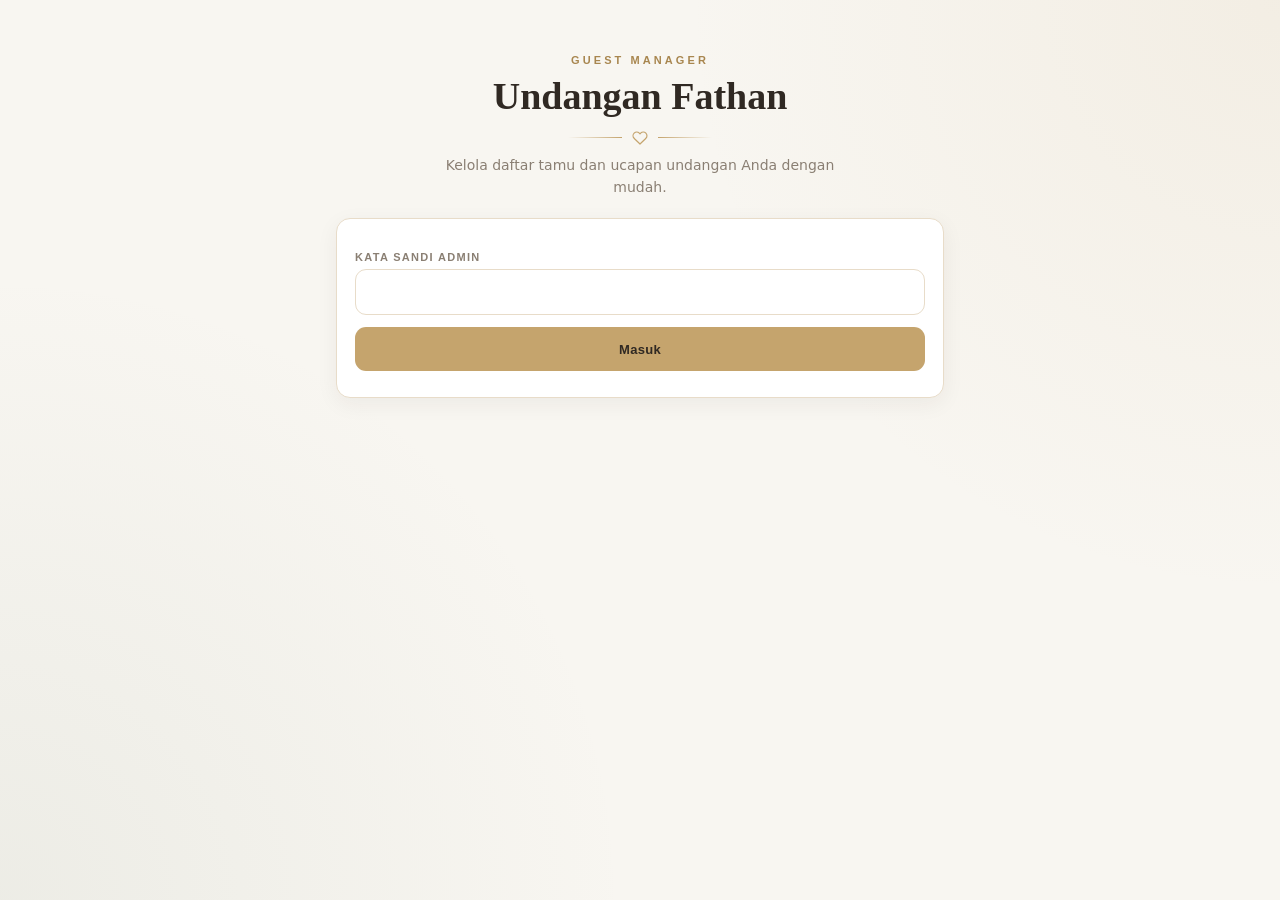
<file: admin.html>
<!DOCTYPE html>
<html lang="id">
<head>
<meta charset="utf-8">
<meta name="viewport" content="width=device-width,initial-scale=1">
<meta name="robots" content="noindex,nofollow">
<title>Panel Undangan Khitan</title>
<style>
:root{--g:#2f4a3c;--gd:#1d3027;--gold:#b8935a;--ivory:#fbf8f1;--sagel:#e7ede4;--ink:#38413b;--mut:#7b857d;--line:#e4dccb}
*{box-sizing:border-box;margin:0;padding:0;-webkit-tap-highlight-color:transparent}
body{font:14px/1.6 system-ui,-apple-system,'Segoe UI',sans-serif;background:var(--ivory);color:var(--ink);min-height:100vh}
.w{max-width:560px;margin:0 auto;padding:18px 16px 60px}
h1{font-family:Georgia,serif;font-size:22px;color:var(--g);font-weight:600}
.top small{color:var(--mut)}
.card{background:#fff;border:1px solid var(--line);border-radius:16px;padding:16px;margin:14px 0;box-shadow:0 4px 14px rgba(47,74,60,.05)}
input[type=text],input[type=password],input[type=tel],textarea{width:100%;border:1px solid #d8cfbb;border-radius:10px;padding:10px 12px;font:inherit;background:var(--ivory);outline:0}
input:focus,textarea:focus{border-color:var(--gold)}
textarea{min-height:110px;resize:vertical}
label.l{display:block;font-size:11px;letter-spacing:.1em;text-transform:uppercase;color:var(--mut);margin:10px 0 4px}
.b{border:0;border-radius:10px;padding:9px 14px;font:600 13px inherit;background:var(--g);color:#fff;cursor:pointer}
.b.o{background:#fff;color:var(--g);border:1px solid var(--g)}
.b.r{background:#fff;color:#a8483b;border:1px solid #e3b9b2}
.b.wa{background:#1fa855}
.b.s{padding:6px 10px;font-size:12px}
.b:disabled{opacity:.5}
.st{display:grid;grid-template-columns:repeat(3,1fr);gap:8px;margin:14px 0}
.st div{background:#fff;border:1px solid var(--line);border-radius:14px;text-align:center;padding:10px 4px}
.st b{display:block;font:600 26px Georgia,serif;color:var(--g)}
.st span{font-size:11px;color:var(--mut);text-transform:uppercase;letter-spacing:.1em}
.tabs{display:flex;gap:6px;margin:6px 0}
.tabs button{flex:1;padding:10px;border:1px solid var(--line);border-radius:12px;background:#fff;font:600 13px inherit;color:var(--mut);cursor:pointer}
.tabs button.on{background:var(--g);color:#fff;border-color:var(--g)}
.row{display:flex;gap:8px}.row>*{flex:1}
.g{border-top:1px solid var(--line);padding:12px 0}.g:first-child{border-top:0}
.g .n{font-weight:600;overflow-wrap:anywhere}
.g .m{font-size:12px;color:var(--mut)}
.g .a{display:flex;flex-wrap:wrap;gap:6px;margin-top:8px}
.tg{display:inline-block;font-size:10px;font-weight:600;padding:2px 8px;border-radius:99px;margin-left:4px;vertical-align:middle}
.tg.ok{background:#dcf1e3;color:#177a3e}.tg.no{background:#fdebd0;color:#9a5b0d}.tg.u{background:var(--sagel);color:var(--g)}
.tg.t{background:#f5e0dc;color:#9a4a3d}.tg.r{background:#f4ecd2;color:#8a6d22}
.sw{display:flex;align-items:center;justify-content:space-between;gap:12px;padding:10px 0;border-top:1px solid var(--line)}
.sw:first-of-type{border-top:0}
.sw input{width:42px;height:22px;accent-color:var(--g)}
.msg{font-size:13px;margin-top:8px;color:#a8483b}
.hide{display:none!important}
.prev{border:1px solid var(--line);border-radius:12px;overflow:hidden;background:#f2f2f2}
.prev img{width:100%;display:block;aspect-ratio:1200/630;object-fit:cover;background:#ccc}
.prev div{padding:8px 12px;font-size:12px}.prev b{display:block}
.toast{position:fixed;left:50%;bottom:24px;transform:translateX(-50%);background:var(--gd);color:#fff;padding:10px 18px;border-radius:99px;font-size:13px;opacity:0;pointer-events:none;transition:.3s;z-index:9}
.toast.on{opacity:1}
.st.st5{grid-template-columns:repeat(6,1fr)}.st.st5 div{grid-column:span 2}.st.st5 div:nth-child(n+4){grid-column:span 3}
.st small{display:block;font-size:10px;color:var(--mut);margin-top:2px}
.fld{display:grid;grid-template-columns:1fr 1fr;gap:8px}.fld .full{grid-column:1/-1}
@media(max-width:420px){.fld{grid-template-columns:1fr}}
.ov{position:fixed;inset:0;z-index:40;display:grid;place-items:center;padding:20px;background:rgba(48,41,35,.45)}
.ov .dl{width:100%;max-width:380px;background:#fff;border-radius:18px;padding:20px}
.ov h3{font-family:Georgia,serif;margin-bottom:8px}
select{width:100%;border:1px solid #d8cfbb;border-radius:10px;padding:10px 12px;font:inherit;background:var(--ivory)}
input[type=date],input[type=time],input[type=url]{width:100%;border:1px solid #d8cfbb;border-radius:10px;padding:10px 12px;font:inherit;background:var(--ivory);outline:0}
</style>
<link rel="stylesheet" href="panel/panel-klien.css">
</head>
<body>
<div class="w">
 <div class="top"><h1>Panel Admin</h1><small id="jd"></small></div>

 <div id="vInfo" class="card hide"></div>

 <form id="vLogin" class="card hide">
  <label class="l" for="pw">Kata sandi admin</label>
  <input type="password" id="pw" autocomplete="current-password" required>
  <button class="b" style="margin-top:12px;width:100%" id="bm">Masuk</button>
  <div class="msg" id="lm"></div>
 </form>

 <div id="vApp" class="hide">
  <div class="st st5"><div><b id="sT">0</b><span>Tamu</span></div><div><b id="sK">0</b><span>Sudah dikirim</span></div><div><b id="sU">0</b><span>Ucapan</span></div><div><b id="sH">0</b><span>RSVP hadir</span><small id="sHo"></small></div><div><b id="sN">0</b><span>RSVP tidak hadir</span></div></div>
  <div class="tabs"><button data-t="tamu" class="on">Tamu</button><button data-t="ucapan">Ucapan</button><button data-t="set">Pengaturan</button></div>

  <div id="pTamu">
   <div class="card">
    <label class="l" for="tn" style="margin-top:0">Nama tamu</label>
    <input type="text" id="tn" maxlength="40" placeholder="Contoh: Bapak Andi">
    <label class="l" for="tw">No. WhatsApp (boleh kosong)</label>
    <input type="tel" id="tw" placeholder="0812xxxxxxx">
    <div class="row" style="margin-top:12px"><button class="b" id="tAdd">Tambah</button><button class="b o" id="tBulkB">Tambah banyak sekaligus</button></div>
    <div id="bulk" class="hide">
     <label class="l">Satu tamu per baris. Nomor WA setelah koma.</label>
     <textarea id="bt" placeholder="Bapak Andi, 0812xxxx&#10;Ibu Rina&#10;Keluarga Besar Hendra, 0857xxxx"></textarea>
     <button class="b" id="bSave" style="margin-top:8px;width:100%">Simpan semua</button>
    </div>
   </div>
   <input type="text" id="cari" placeholder="Cari nama tamu...">
   <div class="card" id="lTamu"></div>
  </div>

  <div id="pUcapan" class="hide"><div class="card" id="sumU"></div><div class="card" id="lUcapan"></div></div>

  <div id="pSet" class="hide">
   <div class="card" id="cSw">
    <div class="sw" id="rUp"><span>Tampilkan ucapan ke tamu lain</span><input type="checkbox" id="cUp"></div>
    <div class="sw" id="rDoa"><span>Tampilkan bagian "Doa &amp; Harapan"</span><input type="checkbox" id="cDoa"></div>
    <div class="sw" id="rGal"><span>Tampilkan "Galeri Foto"</span><input type="checkbox" id="cGal"></div>
    <div class="sw" id="rKon"><span>Tampilkan "Kontak Keluarga"</span><input type="checkbox" id="cKon"></div>
    <div class="sw" id="rTm"><span>Tampilkan "Turut Mengundang"</span><input type="checkbox" id="cTm"></div>
    <div class="sw" id="rR1"><span>Tampilkan rekening 1</span><input type="checkbox" id="cR1"></div>
    <div class="sw" id="rR2"><span>Tampilkan rekening 2</span><input type="checkbox" id="cR2"></div>
    <div class="sw" id="rUr"><span>Urutan nama orang tua<br><small style="color:var(--mut)">Yang tampil lebih dulu di profil dan penutup</small></span><select id="cUr" style="width:auto"><option value="ayah">Ayah dulu</option><option value="ibu">Ibu dulu</option></select></div>
   </div>
   <div class="card" id="cAc">
    <label class="l" style="margin-top:0">Informasi acara (sesi pertama)</label>
    <p style="font-size:12px;color:var(--mut);margin-bottom:8px">Kosongkan kolom untuk memakai data asli undangan. Perubahan langsung tampil di undangan, termasuk hitung mundur.</p>
    <div class="fld">
     <div><label class="l" for="aTgl">Tanggal</label><input type="date" id="aTgl"></div>
     <div><label class="l" for="aMu">Jam mulai</label><input type="time" id="aMu"></div>
     <div><label class="l" for="aSe">Jam selesai</label><input type="time" id="aSe"></div>
     <div><label class="l" for="aTp">Nama tempat</label><input type="text" id="aTp" maxlength="150"></div>
     <div class="full"><label class="l" for="aAl">Alamat</label><input type="text" id="aAl" maxlength="300"></div>
     <div class="full"><label class="l" for="aMp">Link Google Maps</label><input type="url" id="aMp" placeholder="https://maps.google.com/..."></div>
    </div>
    <div style="margin-top:8px"><button class="b o s" id="aR">Kosongkan semua (pakai data asli)</button></div>
   </div>
   <div class="card" id="cPs">
    <label class="l" for="ps" style="margin-top:0">Pesan undangan</label>
    <textarea id="ps" style="min-height:260px"></textarea>
    <small style="color:var(--mut)">Kata dalam kurung kurawal diganti otomatis: {nama} {anak} {ayah} {ibu} {tanggal} {acara} {link}. Jangan hapus tanda kurung kurawalnya.</small>
    <div style="margin-top:8px"><button class="b o s" id="psR">Kembalikan bawaan</button></div>
   </div>
   <div class="card" id="cPv"><label class="l" style="margin-top:0">Tampilan link saat dikirim</label><div class="prev"><img id="pvI" alt=""><div><b id="pvT"></b><span id="pvD"></span></div></div></div>
   <button class="b" id="setS" style="width:100%">Simpan pengaturan</button>
   <button class="b r" id="out" style="width:100%;margin-top:10px">Keluar</button>
  </div>
 </div>
</div>
<div class="toast" id="toast"></div>

<script src="data/data-undangan.js?v=pa"></script>
<script src="js/fb.js"></script>
<script>
(function(){
'use strict';
var D=window.DATA||{},FB=window.FB;
var $=function(s){return document.querySelector(s)};
var HARI=['Minggu','Senin','Selasa','Rabu','Kamis','Jumat','Sabtu'],BLN=['Januari','Februari','Maret','April','Mei','Juni','Juli','Agustus','September','Oktober','November','Desember'];
var an=D.anak||{},ZONA=D.zona||'WIB';
var ACARA=(Array.isArray(D.acara)?D.acara:(D.acara?[D.acara]:[])).filter(function(a){return a&&(a.tanggal||a.tempat)});
var NAMA=an.panggilan||an.nama||'';
var S={tamu:[],ucapan:[],set:{}};
function judul(){$('#jd').textContent='Undangan '+NAMA}
judul();
function esc(s){return String(s==null?'':s).replace(/[&<>"']/g,function(c){return {'&':'&amp;','<':'&lt;','>':'&gt;','"':'&quot;',"'":'&#39;'}[c]})}
function toast(m){var t=$('#toast');t.textContent=m;t.classList.add('on');clearTimeout(toast.t);toast.t=setTimeout(function(){t.classList.remove('on')},2600)}
function tgl(s){var p=String(s||'').split('-');if(p.length<3)return '';var d=new Date(+p[0],+p[1]-1,+p[2]);return HARI[d.getDay()]+', '+(+p[2])+' '+BLN[+p[1]-1]+' '+p[0]}
function jam(e){return e.jamMulai?e.jamMulai.replace(':','.')+(e.jamSelesai?' - '+e.jamSelesai.replace(':','.'):' - selesai')+' '+ZONA:''}
/* sesi acara dengan perubahan dari pengaturan (bila ada) */
function sesi(){
  var a=ACARA.map(function(x){return Object.assign({},x)});
  if(a[0]){var m={acTanggal:'tanggal',acJamMulai:'jamMulai',acJamSelesai:'jamSelesai',acTempat:'tempat',acAlamat:'alamat',acMaps:'maps'};
    Object.keys(m).forEach(function(k){var v=S.set[k];if(typeof v==='string'&&v.trim())a[0][m[k]]=v.trim()})}
  return a;
}
function ev(e,i){return [e.judul||(i===0?'Khitan':i===1?'Resepsi Khitan':'Sesi '+(i+1)),tgl(e.tanggal),jam(e),[e.tempat,e.alamat].filter(Boolean).join(', ')].filter(Boolean).join('\n')}
function salin(t,m){if(navigator.clipboard&&window.isSecureContext)navigator.clipboard.writeText(t).then(function(){toast(m)});else{var a=document.createElement('textarea');a.value=t;document.body.appendChild(a);a.select();document.execCommand('copy');a.remove();toast(m)}}

var DEFAULT="Assalamu'alaikum Wr. Wb.\n\nKepada Yth.\n{nama}\n\nDengan memohon rahmat dan ridho Allah SWT, kami bermaksud mengundang Bapak/Ibu/Saudara/i untuk menghadiri acara tasyakuran khitan putra kami:\n\n*{anak}*\nPutra dari Bapak {ayah} & Ibu {ibu}\n\n{acara}\n\nBuka undangan digital kami di:\n{link}\n\nMerupakan kehormatan dan kebahagiaan bagi kami apabila Bapak/Ibu/Saudara/i berkenan hadir dan memberikan doa untuk ananda.\n\nWassalamu'alaikum Wr. Wb.\nHormat kami,\nKeluarga Bapak {ayah} & Ibu {ibu}";
var BASEURL=(D.siteUrl&&D.siteUrl.indexOf('...')<0?D.siteUrl:location.href.replace(/admin\.html.*$/,''));
if(BASEURL.slice(-1)!=='/')BASEURL+='/';
function link(n){return BASEURL+'?to='+encodeURIComponent(n)}
function pesan(n){
  var t=S.set.pesan||DEFAULT,ss=sesi(),u=ss[0]||{};
  var v={nama:n,anak:an.nama||an.panggilan||'',ayah:an.ayah||'',ibu:an.ibu||'',tanggal:tgl(u.tanggal),acara:ss.map(ev).join('\n\n'),link:link(n)};
  return t.replace(/\{(\w+)\}/g,function(m,k){return k in v?v[k]:m}).replace(/\n{3,}/g,'\n\n');
}
function nomor(s){s=String(s||'').replace(/\D/g,'');if(!s)return '';if(s.indexOf('62')===0)return s;if(s[0]==='0')return '62'+s.slice(1);if(s[0]==='8')return '62'+s;return s}

function view(v){['vInfo','vLogin','vApp'].forEach(function(i){$('#'+i).classList.toggle('hide',i!==v)})}
function info(h){$('#vInfo').innerHTML=h;view('vInfo')}
function gagal(e){
  if(e&&(e.status===401||e.status===403)){FB.logout();view('vLogin');$('#lm').textContent='Tidak diizinkan. Masuk ulang.';return}
  toast('Terjadi kesalahan: '+(e&&e.message||e));
}

if(!FB||!FB.aktif){info('<b>Belum disambungkan</b><br>Pengaturan Firebase belum diisi (apiKey, projectId, atau kode di data/data-undangan.js). Hubungi pembuat undangan.');}
else if(FB.sudahLogin())muat();else view('vLogin');

$('#vLogin').onsubmit=function(e){
  e.preventDefault();var b=$('#bm');b.disabled=true;$('#lm').textContent='';
  FB.login($('#pw').value).then(function(){$('#pw').value='';muat()}).catch(function(er){$('#lm').textContent=er.pesan||'Gagal masuk'}).then(function(){b.disabled=false});
};

function muat(){
  view('vApp');
  FB.pengaturan().then(function(p){
    if(p){S.set=p}else{var d={ucapanPublik:D.ucapanPublik!==false,turutTampil:!!D.turutMengundangTampil,rekening1:true,rekening2:true,galeriTampil:true,doaTampil:true,kontakTampil:true,urutOrtu:'ayah',pesan:''};S.set=d;FB.simpanPengaturan(d).catch(function(){})}
    isiSet();render();
  }).catch(gagal);
  Promise.all([FB.tamuDaftar(),FB.daftarUcapan(true)]).then(function(r){S.tamu=r[0];S.ucapan=r[1];render()}).catch(gagal);
}

function render(){
  var c={hadir:0,tidak:0,ragu:0},orang=0;S.ucapan.forEach(function(u){if(c[u.hadir]!==undefined)c[u.hadir]++;if(u.hadir==='hadir')orang+=(+u.jumlah||1)});
  $('#sT').textContent=S.tamu.length;$('#sK').textContent=S.tamu.filter(function(t){return t.terkirim}).length;$('#sU').textContent=S.ucapan.length;
  $('#sH').textContent=c.hadir;$('#sN').textContent=c.tidak;$('#sHo').textContent=c.hadir?'('+orang+' orang)':'';
  var sudah={};S.ucapan.forEach(function(u){sudah[String(u.nama).trim().toLowerCase()]=1});
  var q=$('#cari').value.trim().toLowerCase();
  var L=S.tamu.filter(function(t){return !q||t.nama.toLowerCase().indexOf(q)>-1});
  $('#lTamu').innerHTML=L.length?L.map(function(t){
    return '<div class="g"><div class="n">'+esc(t.nama)+' <span class="tg '+(t.terkirim?'ok':'no')+'">'+(t.terkirim?'Terkirim':'Belum dikirim')+'</span>'+(sudah[t.nama.trim().toLowerCase()]?' <span class="tg u">Sudah mengucapkan</span>':'')+'</div>'+
    '<div class="m">'+(t.wa?esc(t.wa):'Tanpa nomor WhatsApp')+'</div><div class="a">'+
    '<button class="b wa s" data-a="wa" data-id="'+t.id+'">'+(t.wa?'Kirim WhatsApp':'Pilih kontak WhatsApp')+'</button>'+
    '<button class="b o s" data-a="pesan" data-id="'+t.id+'">Salin pesan</button><button class="b o s" data-a="link" data-id="'+t.id+'">Salin link</button>'+
    '<button class="b o s" data-a="ubah" data-id="'+t.id+'">Ubah</button>'+
    '<button class="b r s" data-a="hapus" data-id="'+t.id+'">Hapus</button></div></div>'}).join(''):'<div class="m">Belum ada tamu.</div>';
  $('#sumU').innerHTML='<b>Kehadiran:</b> <span class="tg ok">Hadir '+c.hadir+(c.hadir?' ('+orang+' orang)':'')+'</span> <span class="tg t">Tidak hadir '+c.tidak+'</span> <span class="tg r">Masih ragu '+c.ragu+'</span>';
  var HD={hadir:['Hadir','ok'],tidak:['Tidak hadir','t'],ragu:['Masih ragu','r']};
  $('#lUcapan').innerHTML=S.ucapan.length?S.ucapan.map(function(u){var h=HD[u.hadir]||HD.hadir;
    return '<div class="g"><div class="n">'+esc(u.nama)+' <span class="tg '+h[1]+'">'+h[0]+(u.hadir==='hadir'&&u.jumlah>1?' - '+esc(u.jumlah)+' orang':'')+'</span></div><div style="white-space:pre-line;overflow-wrap:anywhere">'+esc(u.isi)+'</div><div class="m">'+(u.waktu?u.waktu.toLocaleString('id-ID'):'')+'</div><div class="a"><button class="b r s" data-a="hu" data-id="'+u.id+'">Hapus</button></div></div>'}).join(''):'<div class="m">Belum ada ucapan.</div>';
}
$('#cari').oninput=render;

/* dialog ubah tamu (nama dan nomor WhatsApp) */
function dialogUbah(t){
  var o=document.createElement('div');o.className='ov';
  o.innerHTML='<div class="dl" role="dialog" aria-modal="true"><h3>Ubah tamu</h3><label class="l" for="eN">Nama tamu</label><input type="text" id="eN" maxlength="40"><label class="l" for="eW">No. WhatsApp (boleh kosong)</label><input type="tel" id="eW"><div class="row" style="margin-top:14px"><button class="b o" id="eB">Batal</button><button class="b" id="eS">Simpan</button></div></div>';
  document.body.appendChild(o);$('#eN').value=t.nama;$('#eW').value=t.wa||'';$('#eN').focus();
  function tutup(){o.remove()}
  o.onclick=function(e){if(e.target===o)tutup()};$('#eB').onclick=tutup;
  $('#eS').onclick=function(){
    var n=$('#eN').value.trim().slice(0,40),w=$('#eW').value.trim();
    if(!n){toast('Isi nama tamu');return}
    if(S.tamu.some(function(x){return x.id!==t.id&&x.nama.toLowerCase()===n.toLowerCase()})){toast('Nama sudah ada di daftar');return}
    var b=$('#eS');b.disabled=true;
    FB.tamuUbah(t.id,{nama:n,wa:w}).then(function(){t.nama=n;t.wa=w;tutup();render();toast('Data tamu diubah')}).catch(function(e){b.disabled=false;gagal(e)});
  };
}

document.addEventListener('click',function(e){
  var b=e.target.closest('button[data-a]');if(!b)return;
  var id=b.dataset.id,a=b.dataset.a,t=S.tamu.filter(function(x){return x.id===id})[0];
  if(a==='wa'&&t){
    var n=nomor(t.wa);window.open('https://wa.me/'+n+'?text='+encodeURIComponent(pesan(t.nama)),'_blank');
    FB.tamuUbah(id,{terkirim:true}).then(function(){t.terkirim=true;render()}).catch(gagal);
  }else if(a==='pesan'&&t)salin(pesan(t.nama),'Pesan tersalin');
  else if(a==='link'&&t)salin(link(t.nama),'Link tersalin');
  else if(a==='ubah'&&t)dialogUbah(t);
  else if(a==='hapus'&&t){if(confirm('Hapus tamu "'+t.nama+'"?'))FB.tamuHapus(id).then(function(){S.tamu=S.tamu.filter(function(x){return x.id!==id});render()}).catch(gagal)}
  else if(a==='hu'){if(confirm('Hapus ucapan ini?'))FB.ucapanHapus(id).then(function(){S.ucapan=S.ucapan.filter(function(x){return x.id!==id});render()}).catch(gagal)}
});

$('#tAdd').onclick=function(){
  var n=$('#tn').value.trim().slice(0,40);if(!n){toast('Isi nama tamu');return}
  if(S.tamu.some(function(t){return t.nama.toLowerCase()===n.toLowerCase()})){toast('Nama sudah ada di daftar');return}
  FB.tamuTambah({nama:n,wa:$('#tw').value.trim()}).then(function(t){S.tamu.push(t);$('#tn').value='';$('#tw').value='';render();toast('Tamu ditambahkan')}).catch(gagal);
};
$('#tBulkB').onclick=function(){$('#bulk').classList.toggle('hide')};
$('#bSave').onclick=function(){
  var have={};S.tamu.forEach(function(t){have[t.nama.toLowerCase()]=1});
  var L=[];$('#bt').value.split('\n').forEach(function(r){var p=r.split(',');var n=p[0].trim().slice(0,40);if(n&&!have[n.toLowerCase()]){have[n.toLowerCase()]=1;L.push({nama:n,wa:(p[1]||'').trim()})}});
  if(!L.length){toast('Tidak ada tamu baru');return}
  var b=$('#bSave');b.disabled=true;
  Promise.all(L.map(function(x){return FB.tamuTambah(x)})).then(function(r){S.tamu=S.tamu.concat(r);$('#bt').value='';render();toast(r.length+' tamu disimpan')}).catch(gagal).then(function(){b.disabled=false});
};

document.querySelectorAll('.tabs button').forEach(function(b){b.onclick=function(){
  document.querySelectorAll('.tabs button').forEach(function(x){x.classList.toggle('on',x===b)});
  $('#pTamu').classList.toggle('hide',b.dataset.t!=='tamu');$('#pUcapan').classList.toggle('hide',b.dataset.t!=='ucapan');$('#pSet').classList.toggle('hide',b.dataset.t!=='set');
}});

/* true/false di data-undangan.js > "panelAdmin": tampilkan atau sembunyikan tiap pengaturan di panel ini */
function panelAdmin(){
  var P=D.panelAdmin||{};function on(k){var v=P[k];return !(v===false||v===0||(typeof v==='string'&&/^(false|0|tidak|no|off|sembunyi)$/i.test(v.trim())))}
  function tampil(sel,ok){var e=$(sel);if(e)e.style.display=ok?'':'none'}
  tampil('#rUp',on('ucapanPublik'));tampil('#rTm',on('turutMengundang'));
  ['#rDoa','#rGal','#rKon'].forEach(function(s){tampil(s,on('bagianUndangan'))});
  tampil('#rR1',on('rekening'));tampil('#rR2',on('rekening'));
  tampil('#rUr',on('urutanNama')&&on('urutanKeluarga'));tampil('#cAc',on('informasiAcara'));tampil('#cPs',on('pesanWa'));tampil('#cPv',on('pratinjauLink'));
  var barisAda=['#rUp','#rDoa','#rGal','#rKon','#rTm','#rR1','#rR2','#rUr'].some(function(s){var e=$(s);return e&&e.style.display!=='none'&&!e.classList.contains('hide')});
  tampil('#cSw',barisAda);
  var ada=barisAda||on('informasiAcara')||on('pesanWa')||on('pratinjauLink');
  var tab=document.querySelector('.tabs button[data-t="set"]');if(tab)tab.style.display=ada?'':'none';
  tampil('#setS',ada);
}
function isiSet(){
  $('#cUp').checked=S.set.ucapanPublik!==false;$('#cTm').checked=!!S.set.turutTampil;$('#cR1').checked=S.set.rekening1!==false;$('#cR2').checked=S.set.rekening2!==false;
  $('#cDoa').checked=S.set.doaTampil!==false;$('#cGal').checked=S.set.galeriTampil!==false;$('#cKon').checked=S.set.kontakTampil!==false;
  $('#cUr').value=S.set.urutOrtu==='ibu'?'ibu':'ayah';
  $('#ps').value=S.set.pesan||DEFAULT;
  var a0=ACARA[0]||{};
  $('#aTgl').value=S.set.acTanggal||'';$('#aMu').value=S.set.acJamMulai||'';$('#aSe').value=S.set.acJamSelesai||'';$('#aTp').value=S.set.acTempat||'';$('#aAl').value=S.set.acAlamat||'';$('#aMp').value=S.set.acMaps||'';
  $('#aTgl').title='Data asli: '+(a0.tanggal||'-');$('#aTp').placeholder=a0.tempat||'';$('#aAl').placeholder=a0.alamat||'';
  $('#rTm').classList.toggle('hide',!(D.turutMengundang&&D.turutMengundang.length));
  var h=(D.hadiah||[]).length;$('#rR1').classList.toggle('hide',h<1);$('#rR2').classList.toggle('hide',h<2);
  panelAdmin();pratinjau();
}
function pratinjau(){
  var u=sesi()[0]||{};
  $('#pvI').src=BASEURL+'foto/og.jpg';$('#pvT').textContent='Undangan Walimatul Khitan '+NAMA;
  $('#pvD').textContent='Kami mengundang Anda ke Walimatul Khitan '+NAMA+(u.tanggal?' - '+tgl(u.tanggal):'')+(u.tempat?' di '+u.tempat:'')+'.';
}
$('#psR').onclick=function(){$('#ps').value=DEFAULT};
$('#aR').onclick=function(){['#aTgl','#aMu','#aSe','#aTp','#aAl','#aMp'].forEach(function(s){$(s).value=''})};
$('#setS').onclick=function(){
  var p=$('#ps').value.trim(),mp=$('#aMp').value.trim();
  if(mp&&!/^https:\/\//i.test(mp)){toast('Link Google Maps harus diawali https://');return}
  var o={ucapanPublik:$('#cUp').checked,turutTampil:$('#cTm').checked,rekening1:$('#cR1').checked,rekening2:$('#cR2').checked,
    doaTampil:$('#cDoa').checked,galeriTampil:$('#cGal').checked,kontakTampil:$('#cKon').checked,urutOrtu:$('#cUr').value,
    acTanggal:$('#aTgl').value,acJamMulai:$('#aMu').value,acJamSelesai:$('#aSe').value,acTempat:$('#aTp').value.trim(),acAlamat:$('#aAl').value.trim(),acMaps:mp,
    pesan:p===DEFAULT?'':p};
  FB.simpanPengaturan(o).then(function(){
    S.set=o;pratinjau();
    return FB.pengaturan().catch(function(){return null});
  }).then(function(p){
    var cocok=p&&Object.keys(o).every(function(k){return k==='pesan'||(p[k]===undefined?(o[k]===''||o[k]===false?false:false):p[k]===o[k])});
    toast(cocok?'Pengaturan disimpan dan sudah aktif di undangan':'Tersimpan, tetapi belum terbaca oleh halaman tamu. Periksa Rules Firebase (Tahap 6D).');
  }).catch(gagal);
};
$('#out').onclick=function(){FB.logout();location.reload()};
})();
</script>
<script src="panel/panel-klien.js"></script>
</body>
</html>
</file>
<file: panel/panel-klien.css>
/* Panel Klien – Luxury Wedding Guest Manager. Hanya tampilan; dimuat oleh render_undangan() untuk halaman admin klien. */
:root{--ivory:#F8F6F1;--sage:#899681;--sage-d:#6F7D68;--sage-l:#EEF1EB;--gold:#C5A46D;--gold-d:#A8864F;--beige:#E8DCC9;--ink:#302923;--mut:#8A7F73;--warn:#A5594B;--warn-l:#F7EAE6;
--g:#6F7D68;--gd:#302923;--line:#E8DCC9;--sagel:#EEF1EB;--r:14px;--rb:11px;--sh:0 6px 22px rgba(48,41,35,.06)}
html{-webkit-text-size-adjust:100%}
body{font:15px/1.6 'Inter',system-ui,-apple-system,'Segoe UI',sans-serif;background:var(--ivory);color:var(--ink);overflow-x:hidden;
background-image:radial-gradient(circle at 100% 0,rgba(197,164,109,.10),transparent 38%),radial-gradient(circle at 0 100%,rgba(137,150,129,.10),transparent 40%);background-attachment:fixed}
.w{max-width:640px;padding:26px 16px 80px;animation:pkIn .6s ease both}
@keyframes pkIn{from{opacity:0;transform:translateY(8px)}to{opacity:1;transform:none}}
@keyframes pkPane{from{opacity:0;transform:translateY(6px)}to{opacity:1;transform:none}}
@media (prefers-reduced-motion:reduce){*{animation:none!important;transition:none!important}}

/* Header */
.top{text-align:center;padding:10px 0 6px}
.top h1{display:none}
.pk-eye{font:600 11px 'Inter',sans-serif;letter-spacing:.28em;text-transform:uppercase;color:var(--gold-d)}
.top #jd{display:block;font:600 30px/1.2 'Playfair Display',Georgia,serif;color:var(--ink);margin:8px 0 4px;overflow-wrap:anywhere}
.pk-orn{display:flex;align-items:center;justify-content:center;gap:10px;margin:10px auto 8px;color:var(--gold)}
.pk-orn:before,.pk-orn:after{content:"";height:1px;width:54px;background:linear-gradient(90deg,transparent,var(--gold))}
.pk-orn:after{transform:scaleX(-1)}
.pk-orn svg{width:16px;height:16px}
.pk-sub{color:var(--mut);font-size:14px;max-width:420px;margin:0 auto}

/* Kartu */
.card{background:#fff;border:1px solid var(--beige);border-radius:var(--r);padding:18px;margin:14px 0;box-shadow:var(--sh);transition:box-shadow .25s,transform .25s}
#vInfo{text-align:center}

/* Statistik */
.st{gap:10px;margin:22px 0 16px}
.st div{position:relative;background:#fff;border:1px solid var(--beige);border-radius:var(--r);padding:14px 6px 12px;box-shadow:var(--sh);transition:transform .25s,box-shadow .25s}
.st div:hover{transform:translateY(-2px);box-shadow:0 10px 26px rgba(48,41,35,.09)}
.st div:after{content:"";position:absolute;left:50%;bottom:0;width:28px;height:2px;border-radius:2px;background:var(--gold);transform:translateX(-50%)}
.st .pk-i{display:block;width:20px;height:20px;margin:0 auto 4px;color:var(--sage)}
.st div:nth-child(2) .pk-i{color:var(--gold-d)}
.st b{font:600 30px/1.1 'Playfair Display',Georgia,serif;color:var(--ink)}
.st span{display:block;margin-top:3px;font:600 10px 'Inter',sans-serif;letter-spacing:.12em;color:var(--mut)}

/* Navigasi */
.tabs{gap:8px;margin:8px 0 6px;position:sticky;top:0;z-index:5;padding:8px 0;background:linear-gradient(var(--ivory) 70%,rgba(248,246,241,0))}
.tabs button{display:flex;align-items:center;justify-content:center;gap:7px;min-height:46px;padding:10px 6px;border:1px solid var(--beige);border-radius:var(--rb);background:#fff;color:var(--ink);font:600 12px 'Inter',sans-serif;letter-spacing:.08em;text-transform:uppercase;transition:background .25s,color .25s,border-color .25s,transform .12s,box-shadow .25s}
.tabs button svg{width:17px;height:17px;flex:none}
.tabs a.pk-ubah{display:flex;align-items:center;justify-content:center;gap:7px;flex:1;min-height:46px;padding:10px 6px;border:1px solid var(--gold);border-radius:var(--rb);background:#fff;color:var(--ink);text-decoration:none;font:600 12px 'Inter',sans-serif;letter-spacing:.08em;text-transform:uppercase;transition:background .25s,transform .12s}
.tabs a.pk-ubah svg{width:17px;height:17px;color:var(--gold-d)}
.tabs a.pk-ubah:hover{background:#FCFAF5}.tabs a.pk-ubah:active{transform:scale(.97)}
@media (max-width:480px){.tabs{gap:6px}.tabs button,.tabs a.pk-ubah{flex-direction:column;gap:3px;font-size:9px;letter-spacing:0;padding:8px 0;min-width:0}.tabs a.pk-ubah{flex:.75}}
.tabs button:hover{border-color:var(--sage)}
.tabs button.on{background:var(--sage);border-color:var(--sage);color:#fff;box-shadow:0 6px 16px rgba(137,150,129,.35)}
.tabs button:active{transform:scale(.97)}
#pTamu,#pUcapan,#pSet{animation:pkPane .35s ease both}

/* Form */
label.l{font:600 11px 'Inter',sans-serif;letter-spacing:.12em;color:var(--mut);margin:14px 0 6px}
input[type=text],input[type=password],input[type=tel],textarea,select{width:100%;min-height:46px;border:1px solid var(--beige);border-radius:var(--rb);padding:11px 14px;font:15px 'Inter',sans-serif;color:var(--ink);background:#fff;outline:0;transition:border-color .2s,box-shadow .2s}
textarea{min-height:120px;line-height:1.55}
input:focus,textarea:focus,select:focus{border-color:var(--sage);box-shadow:0 0 0 4px rgba(137,150,129,.18)}
::placeholder{color:#B5AA9C}
.row{gap:10px;flex-wrap:wrap}.row>*{min-width:150px}

/* Tombol */
.b{display:inline-flex;align-items:center;justify-content:center;gap:7px;min-height:44px;border:1px solid transparent;border-radius:var(--rb);padding:10px 16px;font:600 13px 'Inter',sans-serif;letter-spacing:.02em;background:var(--gold);color:var(--ink);cursor:pointer;transition:background .2s,box-shadow .2s,transform .12s,border-color .2s}
.b:hover{background:#D1B27D;box-shadow:0 6px 16px rgba(197,164,109,.35)}
.b:active{transform:scale(.97)}
.b svg{width:16px;height:16px;flex:none}
.b.o{background:#fff;color:var(--ink);border:1px solid var(--beige)}
.b.o:hover{background:var(--ivory);border-color:var(--gold);box-shadow:none}
.b.wa{background:var(--sage);color:#fff;border-color:var(--sage)}
.b.wa:hover{background:var(--sage-d);box-shadow:0 6px 16px rgba(137,150,129,.35)}
.b.r{background:#fff;color:var(--warn);border:1px solid #E8CFC8}
.b.r:hover{background:var(--warn-l);box-shadow:none}
.b.s{min-height:38px;padding:7px 12px;font-size:12px}
.b:focus-visible,.tabs button:focus-visible{outline:2px solid var(--sage);outline-offset:2px}
.b:disabled{opacity:.55;cursor:default;transform:none;box-shadow:none}
#bSave,#setS{width:100%}

/* Tambah banyak */
#bulk{margin-top:14px;padding:14px;border:1px dashed var(--gold);border-radius:var(--r);background:#FCFAF5;animation:pkPane .3s ease both}
.pk-hint{margin:8px 0 10px;padding:10px 12px;border-radius:var(--rb);background:var(--sage-l);color:#55624F;font-size:12.5px;line-height:1.55}
.pk-hint code{display:block;margin-top:4px;font:12px/1.5 ui-monospace,Menlo,Consolas,monospace;color:var(--ink);white-space:pre-wrap}

/* Cari */
.pk-srch{position:relative;margin:16px 0 4px}
.pk-srch svg{position:absolute;left:14px;top:50%;width:18px;height:18px;transform:translateY(-50%);color:var(--mut);pointer-events:none;transition:color .2s}
.pk-srch:focus-within svg{color:var(--sage)}
.pk-srch #cari{padding-left:42px;margin:0}

/* Daftar tamu */
#lTamu{padding:6px 14px}
.g{display:flex;flex-wrap:wrap;column-gap:12px;align-items:flex-start;border-top:1px solid var(--beige);padding:16px 0;transition:background .2s}
.g:first-child{border-top:0}
.pk-av{flex:none;width:42px;height:42px;border-radius:50%;display:grid;place-items:center;background:linear-gradient(135deg,var(--sage-l),#F4EBDB);border:1px solid var(--beige);color:var(--gold-d);font:600 17px 'Playfair Display',Georgia,serif}
.g .n{font-weight:600;color:var(--ink);overflow-wrap:anywhere;flex:1 1 0;min-width:0}
.g>.n,.g>.m{flex-basis:calc(100% - 56px)}
.g .m{font-size:13px;color:var(--mut);margin-left:54px;flex-basis:calc(100% - 54px)}
.g .a{margin:12px 0 0;flex-basis:100%}
.pk-av+.n{flex:1 1 calc(100% - 56px)}
.tg{display:inline-block;font:600 10px 'Inter',sans-serif;letter-spacing:.03em;padding:3px 9px;border-radius:99px;margin:3px 4px 0 0;vertical-align:middle}
.tg.ok{background:var(--sage-l);color:#55624F}
.tg.no{background:#F8EFDC;color:#8A6A2F}
.tg.u{background:#F4EBDB;color:var(--gold-d)}
.tg.t{background:var(--warn-l);color:var(--warn)}
.tg.r{background:#F8EFDC;color:#8A6A2F}
.card>.m:only-child{text-align:center;padding:26px 8px;color:var(--mut)}

/* Ucapan */
#sumU{background:linear-gradient(180deg,#fff,#FCFAF5)}
#lUcapan{background:transparent;border:0;box-shadow:none;padding:0}
#lUcapan .g{position:relative;display:block;background:#fff;border:1px solid var(--beige);border-radius:var(--r);padding:20px 18px 14px;margin:0 0 12px;box-shadow:var(--sh);transition:transform .25s,box-shadow .25s}
#lUcapan .g:hover{transform:translateY(-2px);box-shadow:0 10px 26px rgba(48,41,35,.09)}
#lUcapan .g:before{content:"\201C";position:absolute;right:16px;top:2px;font:64px/1 'Playfair Display',Georgia,serif;color:var(--gold);opacity:.35}
#lUcapan .g:after{content:"";position:absolute;left:18px;top:0;width:34px;height:2px;background:var(--gold);border-radius:2px}
#lUcapan .g .n{font:600 17px 'Playfair Display',Georgia,serif;margin-bottom:6px;flex:none}
#lUcapan .g>div:not(.n):not(.m):not(.a){font-size:15px;line-height:1.7;color:var(--ink);padding:2px 0 6px}
#lUcapan .g .m{margin:6px 0 0;font-size:12px}
#lUcapan .g .a{margin-top:10px}
#lUcapan:empty,#lUcapan>.m{background:#fff}

/* Pengaturan */
.sw{align-items:center;gap:14px;padding:14px 0;border-top:1px solid var(--beige);font-weight:500}
.sw:first-of-type{border-top:0}
.sw small{font-weight:400;font-size:12px}
.sw input[type=checkbox]{appearance:none;-webkit-appearance:none;flex:none;width:46px;height:26px;border-radius:99px;background:var(--beige);position:relative;cursor:pointer;transition:background .25s;margin:0}
.sw input[type=checkbox]:after{content:"";position:absolute;top:3px;left:3px;width:20px;height:20px;border-radius:50%;background:#fff;box-shadow:0 1px 3px rgba(48,41,35,.25);transition:transform .25s}
.sw input[type=checkbox]:checked{background:var(--sage)}
.sw input[type=checkbox]:checked:after{transform:translateX(20px)}
.sw input[type=checkbox]:focus-visible{outline:2px solid var(--sage);outline-offset:2px}
.sw select{width:auto;min-height:40px;padding:8px 12px!important;border:1px solid var(--beige)!important;border-radius:var(--rb)!important;font:14px 'Inter',sans-serif!important;background:#fff!important}
#cPs small{display:block;margin-top:8px;color:var(--mut);font-size:12.5px;line-height:1.55}
.prev{border:1px solid var(--beige);border-radius:var(--r);background:#fff}
.prev div{padding:10px 14px}
#out{margin-top:12px}

/* Login */
#vLogin{text-align:left}
#vLogin .b{width:100%}
.msg{color:var(--warn);font-size:13px}

/* Toast */
.toast{bottom:28px;display:flex;align-items:center;gap:9px;max-width:calc(100vw - 32px);background:var(--ink);color:#fff;border-radius:99px;padding:12px 20px;font:500 13px 'Inter',sans-serif;box-shadow:0 12px 30px rgba(48,41,35,.3);opacity:0;transform:translate(-50%,16px);transition:opacity .3s,transform .3s}
.toast.on{opacity:1;transform:translate(-50%,0)}
.toast:before{content:"";flex:none;width:8px;height:8px;border-radius:50%;background:var(--sage)}
.toast.pk-err:before{background:#E0937F}

.pk-ov{position:fixed;inset:0;z-index:50;display:grid;place-items:center;padding:20px;background:rgba(48,41,35,.45);backdrop-filter:blur(3px);opacity:0;transition:opacity .2s}
.pk-ov.on{opacity:1}
.pk-dlg{width:100%;max-width:360px;background:#fff;border:1px solid var(--beige);border-radius:18px;padding:24px 20px 18px;text-align:center;box-shadow:0 24px 60px rgba(48,41,35,.3);transform:translateY(10px) scale(.97);transition:transform .25s}
.pk-ov.on .pk-dlg{transform:none}
.pk-dic{width:48px;height:48px;margin:0 auto 12px;border-radius:50%;display:grid;place-items:center;background:var(--warn-l);color:var(--warn)}
.pk-dic svg{width:22px;height:22px}
.pk-dlg h3{font:600 20px 'Playfair Display',Georgia,serif;margin-bottom:6px}
.pk-dlg p{color:var(--mut);font-size:14px;overflow-wrap:anywhere}
.pk-dact{display:flex;gap:10px;margin-top:18px}.pk-dact .b{flex:1}
/* paket dua pihak */
.pk-dua #rUr{display:none!important}.pk-orig{display:none!important}.pk-info{display:none}.pk-dua .pk-info{display:block}
@media (min-width:700px){.w{padding-top:44px}.top #jd{font-size:38px}.pk-av+.n{flex:1 1 0}.g>.n,.g>.m{flex-basis:auto}.g .m{flex-basis:100%}}
@media (max-width:380px){.top #jd{font-size:25px}.st b{font-size:26px}.tabs button{font-size:10.5px;letter-spacing:.04em;gap:4px}.tabs button svg{width:15px;height:15px}.row>*{min-width:100%}}
</file>
